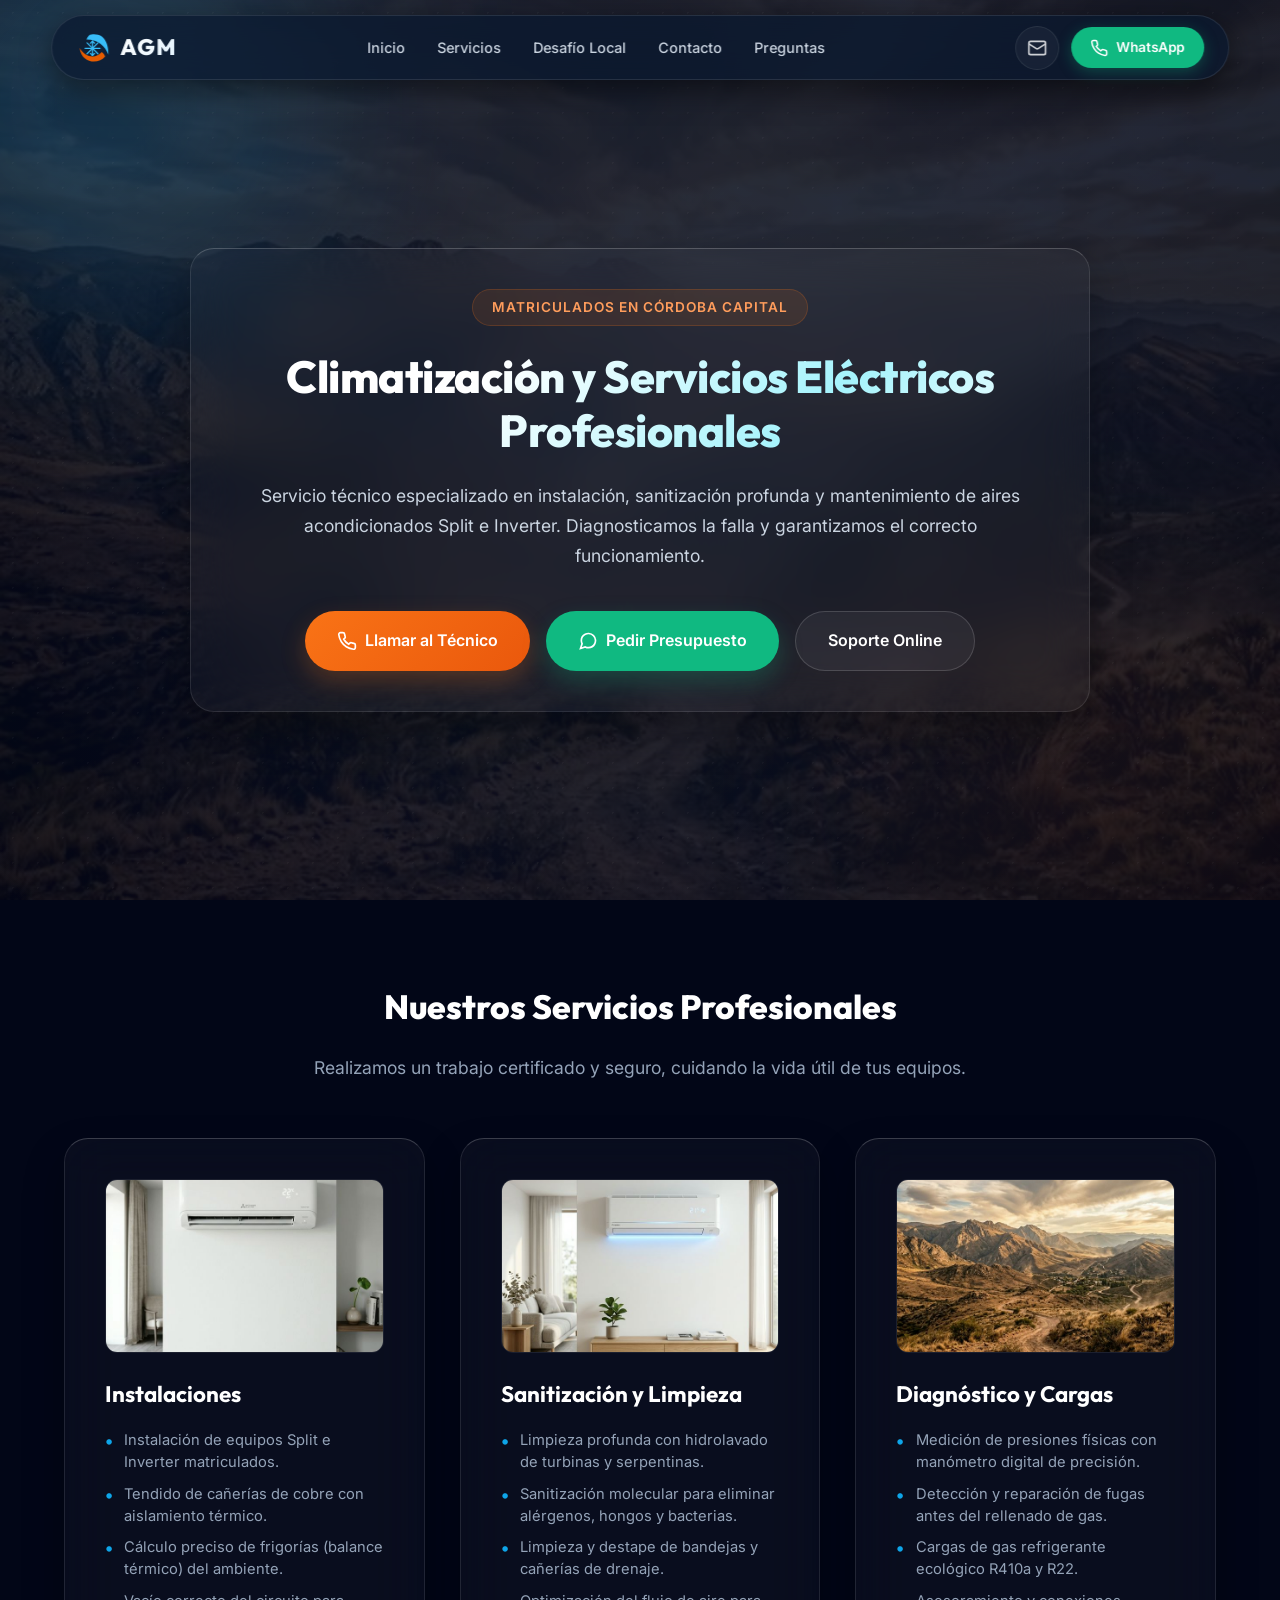
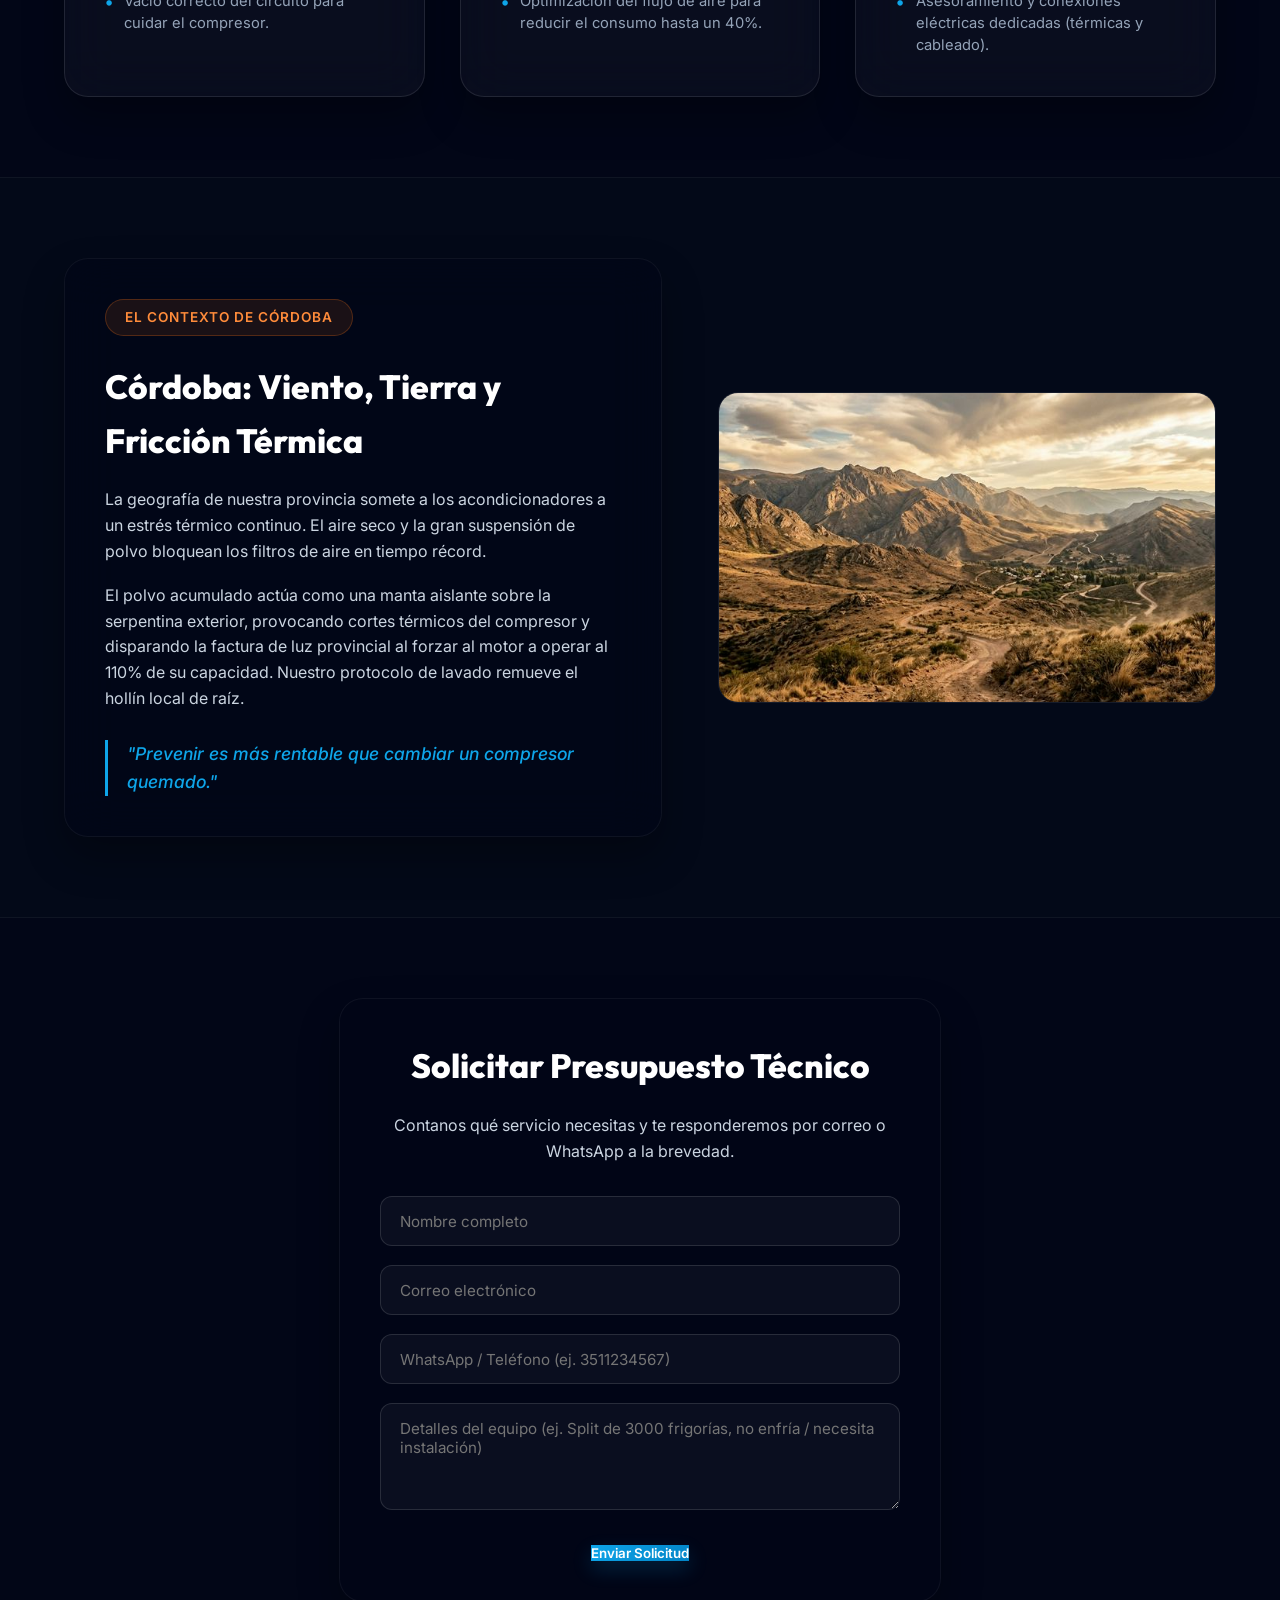
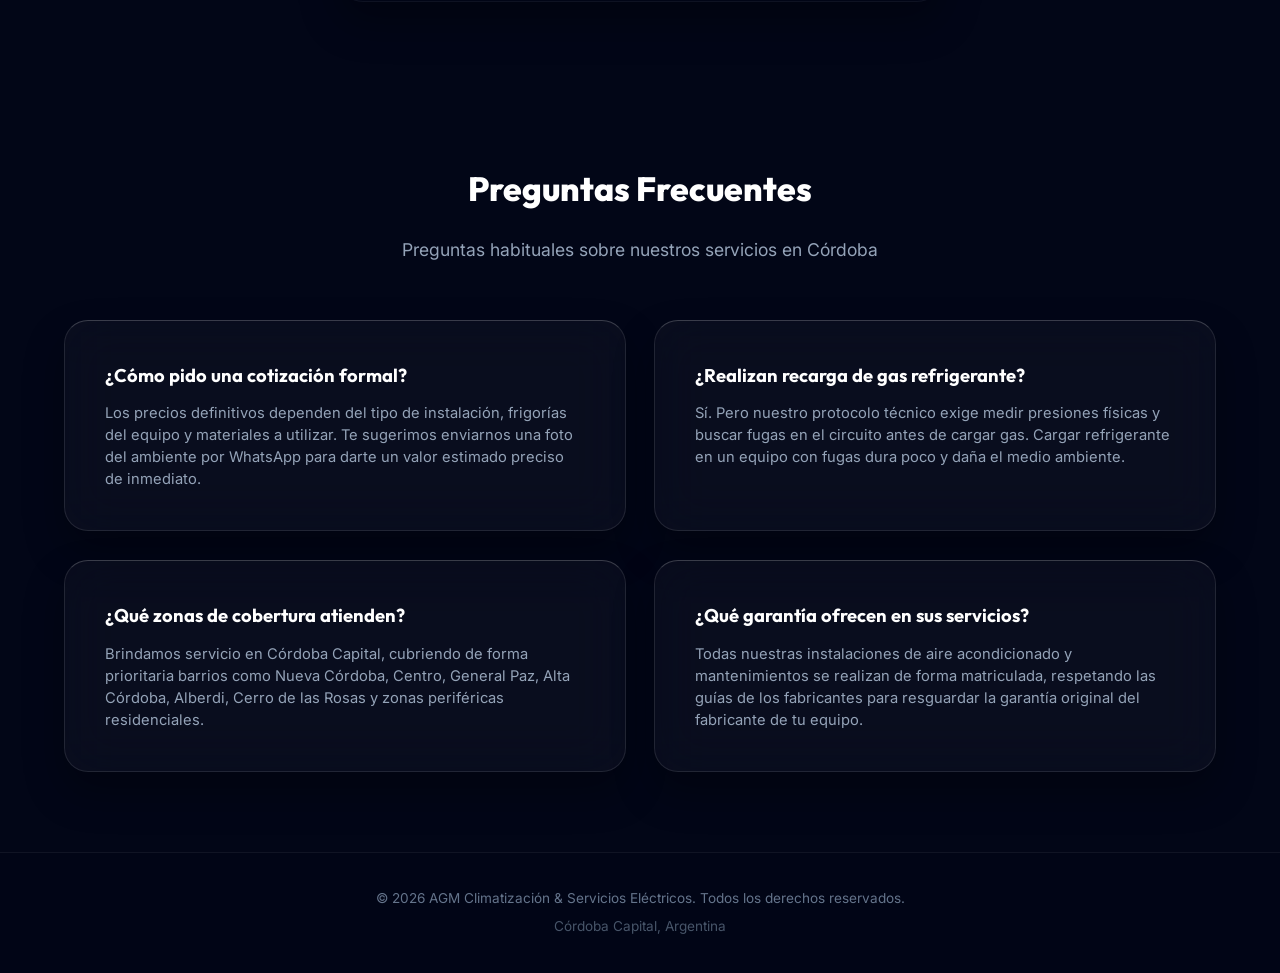
<file: index.html>
<!DOCTYPE html>
<html lang="es-AR">

<head>
    <meta charset="UTF-8">
    <meta name="viewport" content="width=device-width, initial-scale=1.0">
    <title>AGM | Climatización y Servicios Eléctricos Profesionales en Córdoba</title>
    <meta name="description"
        content="Servicios técnicos profesionales de instalación, mantenimiento y service profundo de aires acondicionados inverter y split en Córdoba Capital.">
    <meta name="keywords"
        content="aire acondicionado, córdoba, climatización, instalación, plomería, service, mantenimiento, inverter">
    <meta name="author" content="AGM Climatización">
    <meta property="og:title" content="AGM | Climatización y Servicios Eléctricos en Córdoba">
    <meta property="og:description"
        content="Especialistas matriculados para mantenimiento, instalación y service de aire acondicionado. Presupuestos rápidos.">
    <meta property="og:type" content="website">

    <link rel="preconnect" href="https://fonts.googleapis.com">
    <link rel="preconnect" href="https://fonts.gstatic.com" crossorigin>
    <link
        href="https://fonts.googleapis.com/css2?family=Outfit:wght@300;400;600;800&family=Inter:wght@300;400;500;700&display=swap"
        rel="stylesheet">
    <link rel="stylesheet" href="style.css">
</head>

<body>

    <!-- FONDOS DINÁMICOS MULTIMEDIA -->
    <div class="bg-multimedia">
        <div class="glow glow-1"></div>
        <div class="glow glow-2"></div>
        <div class="particle-mesh"></div>
    </div>

    <!-- Navegación Premium -->
    <nav class="glass-nav">
        <div class="logo">
            <!-- Logo Vectorial Replicando Tarjeta Física (Alto Contraste) -->
            <svg width="34" height="34" viewBox="0 0 100 100" xmlns="http://www.w3.org/2000/svg">
                <!-- Top Right Ice Blue Swoosh -->
                <path d="M 45 10 C 85 5, 95 40, 95 70 C 85 45, 65 25, 30 25 C 35 15, 38 10, 45 10 Z" fill="#38BDF8" />
                <!-- Bottom Left Orange Swoosh -->
                <path d="M 85 75 C 65 100, 15 95, 10 50 C 25 75, 55 85, 75 62 C 80 66, 83 70, 85 75 Z" fill="#E65C00" />
                <!-- Center Snowflake Ice Blue -->
                <g stroke="#38BDF8" stroke-width="3.5" stroke-linecap="round">
                    <line x1="48" y1="30" x2="48" y2="72" />
                    <line x1="26" y1="51" x2="70" y2="51" />
                    <line x1="32" y1="35" x2="64" y2="67" />
                    <line x1="32" y1="67" x2="64" y2="35" />
                    <!-- Branches -->
                    <line x1="48" y1="30" x2="42" y2="36" />
                    <line x1="48" y1="30" x2="54" y2="36" />
                    <line x1="48" y1="72" x2="42" y2="66" />
                    <line x1="48" y1="72" x2="54" y2="66" />
                </g>
            </svg>
            <span class="logo-text">AGM</span>
        </div>
        <ul class="nav-links">
            <li><a href="#hero">Inicio</a></li>
            <li><a href="#servicios">Servicios</a></li>
            <li><a href="#cordoba">Desafío Local</a></li>
            <li><a href="#contacto">Contacto</a></li>
            <li><a href="#faq">Preguntas</a></li>
        </ul>
        <div class="nav-contacts">
            <a href="mailto:aquilesmazzu@gmail.com" class="icon-mail" title="Atención por Correo">
                <svg width="20" height="20" viewBox="0 0 24 24" fill="none" stroke="currentColor" stroke-width="2">
                    <rect x="2" y="4" width="20" height="16" rx="2" ry="2"></rect>
                    <path d="m22 7-8.97 5.7a1.94 1.94 0 0 1-2.06 0L2 7"></path>
                </svg>
            </a>
            <a href="https://wa.me/549351155213218?text=Hola%20AGM!%20Necesito%20asistencia%20técnica." target="_blank"
                class="btn-whatsapp-nav">
                <svg width="18" height="18" viewBox="0 0 24 24" fill="none" stroke="currentColor" stroke-width="2">
                    <path
                        d="M22 16.92v3a2 2 0 0 1-2.18 2 19.79 19.79 0 0 1-8.63-3.07 19.5 19.5 0 0 1-6-6 19.79 19.79 0 0 1-3.07-8.67A2 2 0 0 1 4.11 2h3a2 2 0 0 1 2 1.72 12.84 12.84 0 0 0 .7 2.81 2 2 0 0 1-.45 2.11L8.09 9.91a16 16 0 0 0 6 6l1.27-1.27a2 2 0 0 1 2.11-.45 12.84 12.84 0 0 0 2.81.7A2 2 0 0 1 22 16.92z">
                    </path>
                </svg>
                <span>WhatsApp</span>
            </a>
        </div>
    </nav>

    <!-- CONTENEDOR PRINCIPAL FLUIDO (One-Pager Corrección de Scroll) -->
    <main class="page-wrapper">

        <!-- INTRO HERO (Conversión Rápida - Estilo Servicios CJ) -->
        <section id="hero" class="hero-section">
            <img src="assets/ac_3.png" alt="Fondo Aire Acondicionado" width="1920" height="1080" class="hero-image-bg">
            <div class="container">
                <div class="hero-card glass-card-premium">
                    <span class="badge">Matriculados en Córdoba Capital</span>
                    <h1 class="gradient-text">Climatización y Servicios Eléctricos Profesionales</h1>
                    <p class="hero-subtext">
                        Servicio técnico especializado en instalación, sanitización profunda y mantenimiento de aires
                        acondicionados Split e Inverter. Diagnosticamos la falla y garantizamos el correcto
                        funcionamiento.
                    </p>

                    <!-- CTAs Directos Táctiles (Cumple WCAG Target > 44px) -->
                    <div class="cta-action-grid">
                        <a href="tel:+549351155213218" class="btn-cta btn-call">
                            <svg width="20" height="20" viewBox="0 0 24 24" fill="none" stroke="currentColor"
                                stroke-width="2">
                                <path
                                    d="M22 16.92v3a2 2 0 0 1-2.18 2 19.79 19.79 0 0 1-8.63-3.07 19.5 19.5 0 0 1-6-6 19.79 19.79 0 0 1-3.07-8.67A2 2 0 0 1 4.11 2h3a2 2 0 0 1 2 1.72 12.84 12.84 0 0 0 .7 2.81 2 2 0 0 1-.45 2.11L8.09 9.91a16 16 0 0 0 6 6l1.27-1.27a2 2 0 0 1 2.11-.45 12.84 12.84 0 0 0 2.81.7A2 2 0 0 1 22 16.92z">
                                </path>
                            </svg>
                            <span>Llamar al Técnico</span>
                        </a>
                        <a href="https://wa.me/549351155213218?text=Hola%20AGM!%20Quisiera%20pedir%20un%20presupuesto."
                            target="_blank" class="btn-cta btn-whatsapp">
                            <svg width="20" height="20" viewBox="0 0 24 24" fill="none" stroke="currentColor"
                                stroke-width="2">
                                <path
                                    d="M21 11.5a8.38 8.38 0 0 1-.9 3.8 8.5 8.5 0 0 1-7.6 4.7 8.38 8.38 0 0 1-3.8-.9L3 21l1.9-5.7a8.38 8.38 0 0 1-.9-3.8 8.5 8.5 0 0 1 4.7-7.6 8.38 8.38 0 0 1 3.8-.9h.5a8.48 8.48 0 0 1 8 8v.5z">
                                </path>
                            </svg>
                            <span>Pedir Presupuesto</span>
                        </a>
                        <a href="#contacto" class="btn-cta btn-secondary">
                            <span>Soporte Online</span>
                        </a>
                    </div>
                </div>
            </div>
        </section>

        <!-- SECCIÓN DE SERVICIOS (Formato de bloques limpios y finos) -->
        <section id="servicios" class="section-container">
            <div class="container">
                <div class="section-title-wrapper">
                    <h2 class="serif-title">Nuestros Servicios Profesionales</h2>
                    <p class="section-subtitle">Realizamos un trabajo certificado y seguro, cuidando la vida útil de tus
                        equipos.</p>
                </div>

                <div class="services-grid">
                    <!-- Servicio 1: Instalaciones -->
                    <div class="service-card glass-panel hover-grow">
                        <div class="card-img-wrapper">
                            <img src="assets/ac_1.png" alt="Instalación de Aire Acondicionado" width="600" height="375"
                                loading="lazy">
                        </div>
                        <h3>Instalaciones</h3>
                        <ul class="service-bullets">
                            <li>Instalación de equipos Split e Inverter matriculados.</li>
                            <li>Tendido de cañerías de cobre con aislamiento térmico.</li>
                            <li>Cálculo preciso de frigorías (balance térmico) del ambiente.</li>
                            <li>Vacío correcto del circuito para cuidar el compresor.</li>
                        </ul>
                    </div>

                    <!-- Servicio 2: Mantenimiento y Sanitización -->
                    <div class="service-card glass-panel hover-grow">
                        <div class="card-img-wrapper">
                            <img src="assets/ac_2.png" alt="Service y Limpieza de Aire" width="600" height="375"
                                loading="lazy">
                        </div>
                        <h3>Sanitización y Limpieza</h3>
                        <ul class="service-bullets">
                            <li>Limpieza profunda con hidrolavado de turbinas y serpentinas.</li>
                            <li>Sanitización molecular para eliminar alérgenos, hongos y bacterias.</li>
                            <li>Limpieza y destape de bandejas y cañerías de drenaje.</li>
                            <li>Optimización del flujo de aire para reducir el consumo hasta un 40%.</li>
                        </ul>
                    </div>

                    <!-- Servicio 3: Diagnóstico y Carga -->
                    <div class="service-card glass-panel hover-grow">
                        <div class="card-img-wrapper">
                            <!-- Fallback a ac_3 ya optimizada con aparatos -->
                            <img src="assets/ac_3.png" alt="Diagnóstico y Carga de Gas" width="600" height="375"
                                loading="lazy">
                        </div>
                        <h3>Diagnóstico y Cargas</h3>
                        <ul class="service-bullets">
                            <li>Medición de presiones físicas con manómetro digital de precisión.</li>
                            <li>Detección y reparación de fugas antes del rellenado de gas.</li>
                            <li>Cargas de gas refrigerante ecológico R410a y R22.</li>
                            <li>Asesoramiento y conexiones eléctricas dedicadas (térmicas y cableado).</li>
                        </ul>
                    </div>
                </div>
            </div>
        </section>

        <!-- DESAFÍO LOCAL (Córdoba) -->
        <section id="cordoba" class="section-container section-darkbg">
            <div class="container cordoba-layout">
                <div class="cordoba-text glass-panel dark-glass">
                    <span class="badge badge-orange">El Contexto de Córdoba</span>
                    <h2 class="serif-title">Córdoba: Viento, Tierra y Fricción Térmica</h2>
                    <p>
                        La geografía de nuestra provincia somete a los acondicionadores a un estrés térmico continuo. El
                        aire seco y la gran suspensión de polvo bloquean los filtros de aire en tiempo récord.
                    </p>
                    <p>
                        El polvo acumulado actúa como una manta aislante sobre la serpentina exterior, provocando cortes
                        térmicos del compresor y disparando la factura de luz provincial al forzar al motor a operar al
                        110% de su capacidad. Nuestro protocolo de lavado remueve el hollín local de raíz.
                    </p>
                    <blockquote class="cita-emocional">"Prevenir es más rentable que cambiar un compresor quemado."
                    </blockquote>
                </div>
                <div class="cordoba-image-wrapper">
                    <img src="assets/ac_3.png" alt="Clima y estres de aire en Córdoba" width="800" height="500"
                        class="modern-image" loading="lazy">
                </div>
            </div>
        </section>

        <!-- FORMULARIO DE ACCIÓN / CONTACTO (Nube Lead Gen n8n) -->
        <section id="contacto" class="section-container">
            <div class="container lead-form-container">
                <div class="lead-card glass-panel dark-glass">
                    <h2 class="serif-title" style="text-align: center;">Solicitar Presupuesto Técnico</h2>
                    <p style="text-align: center; color: #cbd5e1; margin-bottom: 2rem;">
                        Contanos qué servicio necesitas y te responderemos por correo o WhatsApp a la brevedad.
                    </p>

                    <form id="n8n-form" action="http://localhost:5678/webhook/leads" method="POST" class="contact-form">
                        <div class="form-group">
                            <input type="text" name="nombre" placeholder="Nombre completo" required>
                        </div>
                        <div class="form-group">
                            <input type="email" name="email" placeholder="Correo electrónico" required>
                        </div>
                        <div class="form-group">
                            <input type="tel" name="telefono" placeholder="WhatsApp / Teléfono (ej. 3511234567)"
                                required>
                        </div>
                        <div class="form-group">
                            <textarea name="mensaje" rows="4"
                                placeholder="Detalles del equipo (ej. Split de 3000 frigorías, no enfría / necesita instalación)"
                                required></textarea>
                        </div>
                        <div class="btn-form-wrapper">
                            <button type="submit" class="btn-primary">Enviar Solicitud</button>
                        </div>
                        <p id="form-feedback" class="form-feedback" style="display: none;"></p>
                    </form>
                </div>
            </div>
        </section>

        <!-- PREGUNTAS FRECUENTES (FAQs) -->
        <section id="faq" class="section-container section-faq">
            <div class="container">
                <div class="section-title-wrapper" style="text-align: center;">
                    <h2 class="serif-title">Preguntas Frecuentes</h2>
                    <p class="section-subtitle">Preguntas habituales sobre nuestros servicios en Córdoba</p>
                </div>

                <div class="faq-grid">
                    <div class="faq-card glass-panel">
                        <h4>¿Cómo pido una cotización formal?</h4>
                        <p>Los precios definitivos dependen del tipo de instalación, frigorías del equipo y materiales a
                            utilizar. Te sugerimos enviarnos una foto del ambiente por WhatsApp para darte un valor
                            estimado preciso de inmediato.</p>
                    </div>
                    <div class="faq-card glass-panel">
                        <h4>¿Realizan recarga de gas refrigerante?</h4>
                        <p>Sí. Pero nuestro protocolo técnico exige medir presiones físicas y buscar fugas en el
                            circuito antes de cargar gas. Cargar refrigerante en un equipo con fugas dura poco y daña el
                            medio ambiente.</p>
                    </div>
                    <div class="faq-card glass-panel">
                        <h4>¿Qué zonas de cobertura atienden?</h4>
                        <p>Brindamos servicio en Córdoba Capital, cubriendo de forma prioritaria barrios como Nueva
                            Córdoba, Centro, General Paz, Alta Córdoba, Alberdi, Cerro de las Rosas y zonas periféricas
                            residenciales.</p>
                    </div>
                    <div class="faq-card glass-panel">
                        <h4>¿Qué garantía ofrecen en sus servicios?</h4>
                        <p>Todas nuestras instalaciones de aire acondicionado y mantenimientos se realizan de forma
                            matriculada, respetando las guías de los fabricantes para resguardar la garantía original
                            del fabricante de tu equipo.</p>
                    </div>
                </div>
            </div>
        </section>

    </main>

    <!-- FOOTER CORPORATIVO -->
    <footer class="glass-footer">
        <div class="container footer-content">
            <p>&copy; 2026 AGM Climatización & Servicios Eléctricos. Todos los derechos reservados.</p>
            <p class="footer-locality">Córdoba Capital, Argentina</p>
        </div>
    </footer>

    <!-- Script para integración fluida con webhook n8n -->
    <script>
        document.getElementById('n8n-form')?.addEventListener('submit', async function (e) {
            e.preventDefault();
            const form = e.target;
            const btn = form.querySelector('button[type="submit"]');
            const feedback = document.getElementById('form-feedback');

            const originalText = btn.innerHTML;
            btn.innerHTML = 'Enviando...';
            btn.disabled = true;
            feedback.style.display = 'none';

            const formData = new FormData(form);
            const data = {};
            formData.forEach((value, key) => { data[key] = value });

            try {
                const response = await fetch(form.action, {
                    method: 'POST',
                    headers: { 'Content-Type': 'application/json' },
                    body: JSON.stringify(data)
                });

                if (response.ok) {
                    feedback.style.color = '#10b981';
                    feedback.innerText = '¡Solicitud recibida! Te contactaremos a la brevedad.';
                    form.reset();
                } else {
                    throw new Error('Web error response');
                }
            } catch (error) {
                console.warn('Error de conexion, derivando validación...', error);
                feedback.style.color = '#f97316';
                feedback.innerText = 'Solicitud enviada. Ante cualquier demora, por favor consúltanos por WhatsApp.';
            } finally {
                btn.innerHTML = originalText;
                btn.disabled = false;
                feedback.style.display = 'block';
            }
        });
    </script>
</body>

</html>
</file>
<file: style.css>
/* =========================================================
   VARIABLES GLOBALES (Gama Fina y Premium)
   ========================================================= */
:root {
    /* Paleta Deep Slate Premium - Modern HVAC UI */
    --color-marino: #0f172a;       /* Slate 900 */
    --color-francia: #0ea5e9;      /* Cyan 500 */
    --color-hielo: #e0f2fe;        /* Sky 100 */
    --color-naranja: #f97316;      /* Orange 500 */
    --color-oscuridad: #020617;    /* Slate 950 */
    --color-blanco: #f8fafc;       /* Slate 50 */
    --color-wp: #10b981;           /* Emerald 500 */

    --fuente-titulos: 'Outfit', sans-serif;
    --fuente-texto: 'Inter', sans-serif;
}

/* =========================================================
   RESET TIPOGRÁFICO Y OVERFLOW CONTROL (Calibración Móvil)
   ========================================================= */
* {
    margin: 0;
    padding: 0;
    box-sizing: border-box;
}

html {
    scroll-behavior: smooth;
    font-size: 16px;
    width: 100%;
}

body {
    font-family: var(--fuente-texto);
    color: var(--color-blanco);
    background-color: var(--color-oscuridad);
    width: 100%;
    overflow-x: hidden; /* Garantiza que nada desborde lateralmente */
    line-height: 1.6;
    -webkit-font-smoothing: antialiased;
}

img {
    max-width: 100%;
    height: auto;
    display: block;
}

/* =========================================================
   FONDOS PARALLAX Y EFECTOS GLOW
   ========================================================= */
.bg-multimedia {
    position: fixed;
    top: 0;
    left: 0;
    width: 100%;
    height: 100vh;
    z-index: -2;
    overflow: hidden;
    background: radial-gradient(circle at 50% 50%, var(--color-marino) 0%, var(--color-oscuridad) 100%);
}

.glow {
    position: absolute;
    border-radius: 50%;
    filter: blur(120px);
    opacity: 0.25;
    animation: drift 20s infinite alternate ease-in-out;
}

.glow-1 {
    width: 400px;
    height: 400px;
    background: var(--color-francia);
    top: -100px;
    left: -100px;
}

.glow-2 {
    width: 500px;
    height: 500px;
    background: rgba(249, 115, 22, 0.3);
    bottom: -150px;
    right: -100px;
    animation-duration: 25s;
}

@keyframes drift {
    0% { transform: translate(0, 0) scale(1); }
    100% { transform: translate(60px, 40px) scale(1.1); }
}

.particle-mesh {
    position: absolute;
    top: 0;
    left: 0;
    width: 100%;
    height: 100%;
    background-image: radial-gradient(rgba(255, 255, 255, 0.03) 1px, transparent 1px);
    background-size: 25px 25px;
}

/* =========================================================
   CONTENEDORES Y ESTRUCTURA GENERAL
   ========================================================= */
.page-wrapper {
    width: 100%;
    position: relative;
    z-index: 10;
}

.container {
    width: 100%;
    max-width: 1200px;
    margin: 0 auto;
    padding: 0 1.5rem;
}

.section-container {
    padding: 5rem 0;
    width: 100%;
}

.section-darkbg {
    background: rgba(5, 13, 26, 0.5);
    border-top: 1px solid rgba(255, 255, 255, 0.05);
    border-bottom: 1px solid rgba(255, 255, 255, 0.05);
}

.section-title-wrapper {
    text-align: center;
    max-width: 700px;
    margin: 0 auto 3.5rem auto;
}

.section-subtitle {
    color: #94a3b8;
    font-size: 1.1rem;
    margin-top: 0.75rem;
}

/* =========================================================
   BARRA DE NAVEGACIÓN (Diseño de cristal estriado)
   ========================================================= */
.glass-nav {
    position: fixed;
    top: 15px;
    left: 50%;
    transform: translateX(-50%);
    width: 92%;
    max-width: 1200px;
    z-index: 1000;
    display: flex;
    justify-content: space-between;
    align-items: center;
    background: rgba(10, 25, 47, 0.75);
    backdrop-filter: blur(20px);
    -webkit-backdrop-filter: blur(20px);
    border: 1px solid rgba(255, 255, 255, 0.1);
    padding: 0.6rem 1.5rem;
    border-radius: 50px;
    box-shadow: 0 10px 30px rgba(0, 0, 0, 0.5);
}

.logo {
    display: flex;
    align-items: center;
    gap: 10px;
}

.logo-text {
    font-family: var(--fuente-titulos);
    font-weight: 800;
    font-size: 1.4rem;
    letter-spacing: 1px;
    background: linear-gradient(135deg, #ffffff, var(--color-hielo));
    -webkit-background-clip: text;
    -webkit-text-fill-color: transparent;
}

.nav-links {
    display: flex;
    list-style: none;
    align-items: center;
}

.nav-links a {
    color: #cbd5e1;
    text-decoration: none;
    font-size: 0.9rem;
    font-weight: 500;
    padding: 10px 16px;
    border-radius: 20px;
    transition: 0.3s ease;
    display: inline-block;
}

.nav-links a:hover {
    color: #fff;
    background: rgba(255, 255, 255, 0.05);
}

.nav-contacts {
    display: flex;
    align-items: center;
    gap: 0.75rem;
}

.icon-mail {
    color: #fff;
    opacity: 0.8;
    display: inline-flex;
    align-items: center;
    justify-content: center;
    width: 44px; /* Target táctil mínimo */
    height: 44px;
    border-radius: 50%;
    background: rgba(255, 255, 255, 0.05);
    border: 1px solid rgba(255, 255, 255, 0.1);
    transition: 0.3s;
}

.icon-mail:hover {
    background: rgba(255, 255, 255, 0.15);
    color: var(--color-francia);
}

.btn-whatsapp-nav {
    display: inline-flex;
    align-items: center;
    gap: 8px;
    background: var(--color-wp);
    color: #fff;
    padding: 0.6rem 1.2rem;
    border-radius: 30px;
    text-decoration: none;
    font-weight: 600;
    font-size: 0.85rem;
    box-shadow: 0 4px 15px rgba(16, 185, 129, 0.3);
    transition: 0.3s;
}

.btn-whatsapp-nav:hover {
    background: #11a874;
    transform: translateY(-1px);
    box-shadow: 0 6px 20px rgba(16, 185, 129, 0.5);
}

/* =========================================================
   DISEÑO GLASSMORPHISM PREMIUM
   ========================================================= */
.glass-panel,
.glass-card-premium {
    background: rgba(255, 255, 255, 0.03);
    backdrop-filter: blur(25px);
    -webkit-backdrop-filter: blur(25px);
    border: 1px solid rgba(255, 255, 255, 0.1);
    border-top: 1px solid rgba(255, 255, 255, 0.2);
    border-radius: 24px;
    padding: 2.5rem;
    box-shadow: 0 20px 40px rgba(0, 0, 0, 0.3), inset 0 0 15px rgba(255, 255, 255, 0.01);
}

.dark-glass {
    background: rgba(2, 6, 23, 0.7);
    border-color: rgba(255, 255, 255, 0.05);
}

.hover-grow {
    transition: transform 0.3s ease, box-shadow 0.3s ease, border-color 0.3s ease;
}

.hover-grow:hover {
    transform: translateY(-8px);
    box-shadow: 0 25px 50px rgba(0, 0, 0, 0.4);
    border-color: rgba(14, 165, 233, 0.4);
}

/* =========================================================
   MUNDO 1: HERO SECTION
   ========================================================= */
.hero-section {
    position: relative;
    min-height: 100vh;
    display: flex;
    align-items: center;
    padding-top: 120px;
    padding-bottom: 60px;
    width: 100%;
}

.hero-image-bg {
    position: absolute;
    top: 0;
    left: 0;
    width: 100%;
    height: 100%;
    z-index: -1;
    object-fit: cover;
    object-position: center;
    opacity: 0.12; /* Fino y sutil */
}

.hero-card {
    max-width: 900px;
    margin: 0 auto;
    text-align: center;
}

.badge {
    display: inline-block;
    background: rgba(249, 115, 22, 0.1);
    color: #ff9d5c;
    padding: 0.4rem 1.2rem;
    border-radius: 30px;
    font-weight: 600;
    font-size: 0.85rem;
    margin-bottom: 1.5rem;
    border: 1px solid rgba(249, 115, 22, 0.2);
    letter-spacing: 1px;
    text-transform: uppercase;
}

.hero-card h1 {
    font-family: var(--fuente-titulos);
    font-size: 2.8rem;
    font-weight: 800;
    line-height: 1.2;
    margin-bottom: 1.5rem;
    letter-spacing: -0.5px;
}

.gradient-text {
    background: linear-gradient(135deg, #ffffff 30%, #a5f3fc 70%, #ffffff 100%);
    -webkit-background-clip: text;
    -webkit-text-fill-color: transparent;
}

.hero-subtext {
    font-size: 1.1rem;
    color: #cbd5e1;
    margin-bottom: 2.5rem;
    line-height: 1.7;
    max-width: 780px;
    margin-left: auto;
    margin-right: auto;
}

.cta-action-grid {
    display: flex;
    justify-content: center;
    gap: 1rem;
    flex-wrap: wrap;
    width: 100%;
}

.btn-cta {
    display: inline-flex;
    align-items: center;
    justify-content: center;
    gap: 8px;
    padding: 1rem 2rem;
    border-radius: 50px;
    text-decoration: none;
    font-weight: 600;
    font-size: 1rem;
    transition: 0.3s;
    min-height: 48px; /* Touch target excelente */
}

.btn-call {
    background: linear-gradient(135deg, var(--color-naranja), #ea580c);
    color: #fff;
    box-shadow: 0 10px 25px rgba(249, 115, 22, 0.25);
}

.btn-call:hover {
    transform: translateY(-2px);
    box-shadow: 0 15px 30px rgba(249, 115, 22, 0.4);
}

.btn-whatsapp {
    background: var(--color-wp);
    color: #fff;
    box-shadow: 0 10px 25px rgba(16, 185, 129, 0.25);
}

.btn-whatsapp:hover {
    transform: translateY(-2px);
    box-shadow: 0 15px 30px rgba(16, 185, 129, 0.4);
}

.btn-secondary {
    background: rgba(255, 255, 255, 0.05);
    color: #fff;
    border: 1px solid rgba(255, 255, 255, 0.15);
}

.btn-secondary:hover {
    background: rgba(255, 255, 255, 0.1);
    border-color: rgba(255, 255, 255, 0.25);
}

/* =========================================================
   MUNDO 2: GRILLA DE SERVICIOS (Formato Fino)
   ========================================================= */
.services-grid {
    display: grid;
    grid-template-columns: repeat(3, 1fr);
    gap: 2.2rem;
    width: 100%;
}

.service-card {
    display: flex;
    flex-direction: column;
    height: 100%;
}

.card-img-wrapper {
    width: 100%;
    aspect-ratio: 16 / 10;
    overflow: hidden;
    border-radius: 12px;
    margin-bottom: 1.5rem;
    border: 1px solid rgba(255, 255, 255, 0.08);
}

.card-img-wrapper img {
    width: 100%;
    height: 100%;
    object-fit: cover;
    transition: transform 0.5s ease;
}

.service-card:hover .card-img-wrapper img {
    transform: scale(1.05);
}

.service-card h3 {
    font-family: var(--fuente-titulos);
    font-size: 1.4rem;
    font-weight: 700;
    margin-bottom: 1rem;
    color: #fff;
}

.service-bullets {
    list-style: none; /* Sin puntos predeterminados toscos */
    display: flex;
    flex-direction: column;
    gap: 0.6rem;
    font-size: 0.92rem;
    color: #94a3b8;
}

.service-bullets li {
    position: relative;
    padding-left: 1.2rem;
    line-height: 1.5;
}

.service-bullets li::before {
    content: "•";
    color: var(--color-francia);
    font-weight: bold;
    position: absolute;
    left: 0;
    top: -1px;
    font-size: 1.1rem;
}

/* =========================================================
   MUNDO 3: DESAFÍO LOCAL (Córdoba)
   ========================================================= */
.cordoba-layout {
    display: grid;
    grid-template-columns: 1.2fr 1fr;
    gap: 3.5rem;
    align-items: center;
}

.badge-orange {
    background: rgba(249, 115, 22, 0.1);
    color: #ff8c3b;
    border-color: rgba(249, 115, 22, 0.25);
}

.serif-title {
    font-family: var(--fuente-titulos);
    font-size: 2.1rem;
    font-weight: 800;
    color: #fff;
    margin-bottom: 1.25rem;
}

.cordoba-text p {
    font-size: 1rem;
    color: #cbd5e1;
    margin-bottom: 1.2rem;
}

.cita-emocional {
    font-size: 1.1rem;
    color: var(--color-francia);
    font-style: italic;
    border-left: 3px solid var(--color-francia);
    padding-left: 1.2rem;
    margin-top: 1.8rem;
    font-weight: 500;
}

.cordoba-image-wrapper {
    width: 100%;
    aspect-ratio: 16 / 10;
    border-radius: 20px;
    overflow: hidden;
    border: 1px solid rgba(255, 255, 255, 0.08);
}

.cordoba-image-wrapper img {
    width: 100%;
    height: 100%;
    object-fit: cover;
}

/* =========================================================
   MUNDO 4: FORMULARIO GENERACIÓN DE LEADS
   ========================================================= */
.lead-form-container {
    max-width: 650px;
    margin: 0 auto;
}

.contact-form {
    display: flex;
    flex-direction: column;
    gap: 1.2rem;
    width: 100%;
}

.form-group {
    width: 100%;
}

.form-group input,
.form-group textarea {
    width: 100%;
    background: rgba(255, 255, 255, 0.04);
    border: 1px solid rgba(255, 255, 255, 0.12);
    border-radius: 12px;
    padding: 0.9rem 1.2rem;
    color: #fff;
    font-size: 0.95rem;
    font-family: var(--fuente-texto);
    transition: border-color 0.3s ease, background 0.3s ease;
}

.form-group input:focus,
.form-group textarea:focus {
    outline: none;
    border-color: var(--color-francia);
    background: rgba(255, 255, 255, 0.08);
}

.btn-form-wrapper {
    display: flex;
    justify-content: center;
    margin-top: 0.5rem;
}

.btn-primary {
    background: linear-gradient(135deg, var(--color-francia), #0284c7);
    color: #fff;
    border: none;
    outline: none;
    font-family: var(--fuente-texto);
    font-weight: 600;
    cursor: pointer;
    box-shadow: 0 8px 20px rgba(14, 165, 233, 0.2);
}

.btn-primary:hover {
    transform: translateY(-1px);
    box-shadow: 0 12px 25px rgba(14, 165, 233, 0.4);
}

.form-feedback {
    text-align: center;
    font-size: 0.9rem;
    margin-top: 0.75rem;
    font-weight: 500;
}

/* =========================================================
   MUNDO 5: PREGUNTAS FRECUENTES (FAQ)
   ========================================================= */
.faq-grid {
    display: grid;
    grid-template-columns: repeat(2, 1fr);
    gap: 1.8rem;
    margin-top: 1rem;
}

.faq-card h4 {
    font-family: var(--fuente-titulos);
    font-size: 1.15rem;
    font-weight: 700;
    color: #fff;
    margin-bottom: 0.75rem;
}

.faq-card p {
    font-size: 0.92rem;
    color: #94a3b8;
    line-height: 1.5;
}

/* =========================================================
   PIE DE PÁGINA (Footer)
   ========================================================= */
.glass-footer {
    border-top: 1px solid rgba(255, 255, 255, 0.06);
    background: rgba(2, 6, 23, 0.8);
    padding: 2.2rem 0;
    text-align: center;
    font-size: 0.85rem;
    color: #64748b;
    position: relative;
    z-index: 10;
}

.footer-locality {
    margin-top: 0.4rem;
    color: #475569;
}

/* =========================================================
   MEDIA QUERY: ADAPTABILIDAD CELULAR (Mobile Calibration)
   ========================================================= */
@media (max-width: 1024px) {
    .services-grid {
        grid-template-columns: repeat(2, 1fr);
        gap: 1.5rem;
    }
}

@media (max-width: 768px) {
    html {
        font-size: 14px; /* Achica todos los rem de forma armoniosa */
    }

    .glass-nav {
        top: 10px;
        padding: 0.5rem 1rem;
    }

    .nav-links {
        display: none; /* Oculta navegación en móviles por espacio */
    }

    .logo-text {
        font-size: 1.25rem;
    }

    .glass-panel,
    .glass-card-premium {
        padding: 1.8rem;
        border-radius: 18px;
    }

    .hero-section {
        padding-top: 100px;
        padding-bottom: 40px;
    }

    .hero-card h1 {
        font-size: 2.1rem;
    }

    .cta-action-grid {
        flex-direction: column;
        gap: 0.75rem;
    }

    .btn-cta {
        width: 100%; /* Botón completo para fácil pulsación táctil */
    }

    .services-grid {
        grid-template-columns: 1fr; /* Una columna en móvil */
        gap: 1.5rem;
    }

    .cordoba-layout {
        grid-template-columns: 1fr;
        gap: 2rem;
    }

    .faq-grid {
        grid-template-columns: 1fr;
        gap: 1.5rem;
    }

    .section-container {
        padding: 3.5rem 0;
    }
}

@media (max-width: 480px) {
    .glass-panel,
    .glass-card-premium {
        padding: 1.25rem;
    }

    .serif-title {
        font-size: 1.7rem;
    }

    .icon-mail {
        width: 38px;
        height: 38px;
    }

    .btn-whatsapp-nav {
        padding: 0.5rem 0.9rem;
    }
}
</file>
